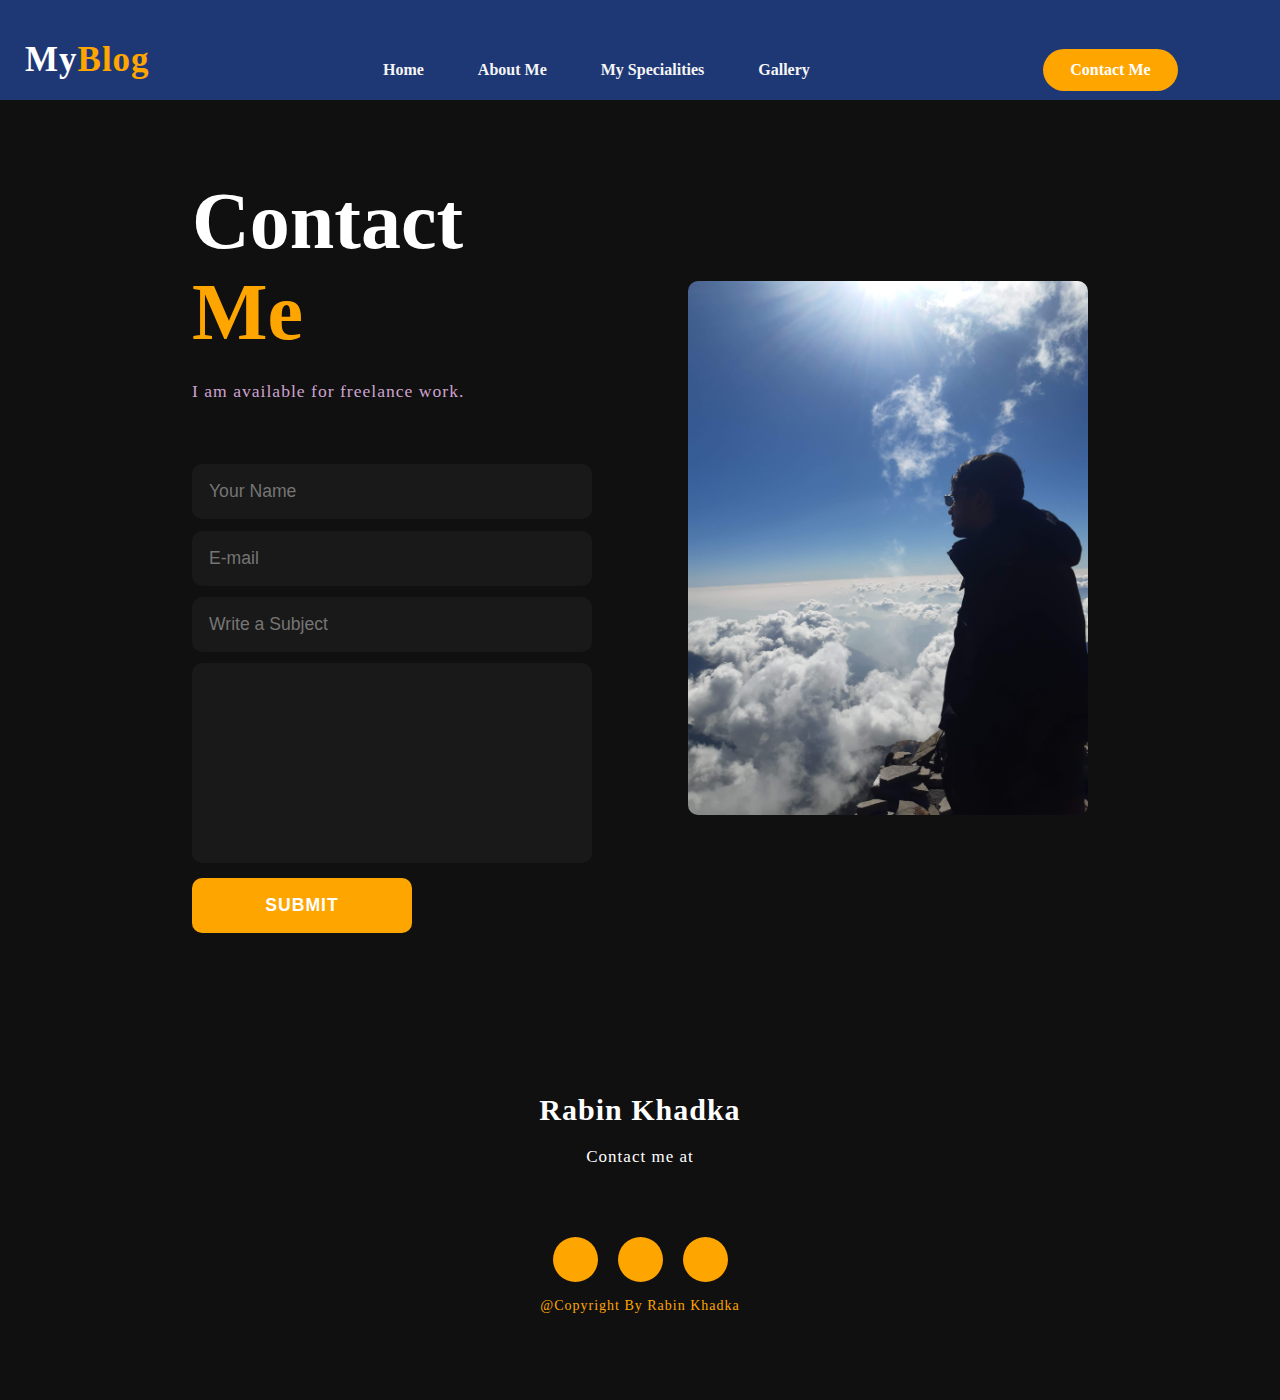
<file: contact.html>
<!DOCTYPE html>
<html lang="en">
<head>
    <meta charset="UTF-8">
    <meta http-equiv="X-UA-Compatible" content="IE=edge">
    <meta name="viewport" content="width=device-width, initial-scale=1.0">
    <title>Document</title>
    <link rel="stylesheet" type="text/css" href="style.css">
</head>
<body>
    <nav>
        <h2 class="logo">My<span>Blog</span></h2>
        <ul>
            <li><a href="index.html">Home</a></li>
            <li><a href="aboutme.html">About Me</a></li>
            <li><a href="myspecialities.html">My Specialities</a></li>
            <li><a href="gallery.html">Gallery</a></li>
        </ul>
        <a href="contact.html" class="btn">Contact Me</a>
    </nav>

    <section class="contact">
        <div class="contact-form">
            <h1>Contact  <span>Me</span></h1>
            <p> I am available for freelance work.</p>
            <form action="">
                <input type="" placeholder="Your Name" required>
                <input type="email" name="email" id="" placeholder="E-mail" required>
                <input type="" placeholder="Write a Subject" required>
                <textarea name="id" placeholder= "Your Message" required>

                </textarea>
                <input type="submit" name="" value="Submit" class="btn">
            </form>
        </div>

        <div class="contact-img">
           <img src="contact.jpg"> 
        </div>
    </section>
    <div>
    <footer>
        <p>Rabin Khadka</p>
        <p>Contact me at</p>
        <div class="social">
            <a href="#"><i class="fa-brands fa-facebook"></i></a>
            <a href="#"><i class="fa-brands fa-instagram"></i></a>
            <a href="#"><i class="fa-brands fa-linkedin"></i></a>
        </div>
        <p class="end">@Copyright By Rabin Khadka</p>
    </footer>
    </div>
</body>
</file>
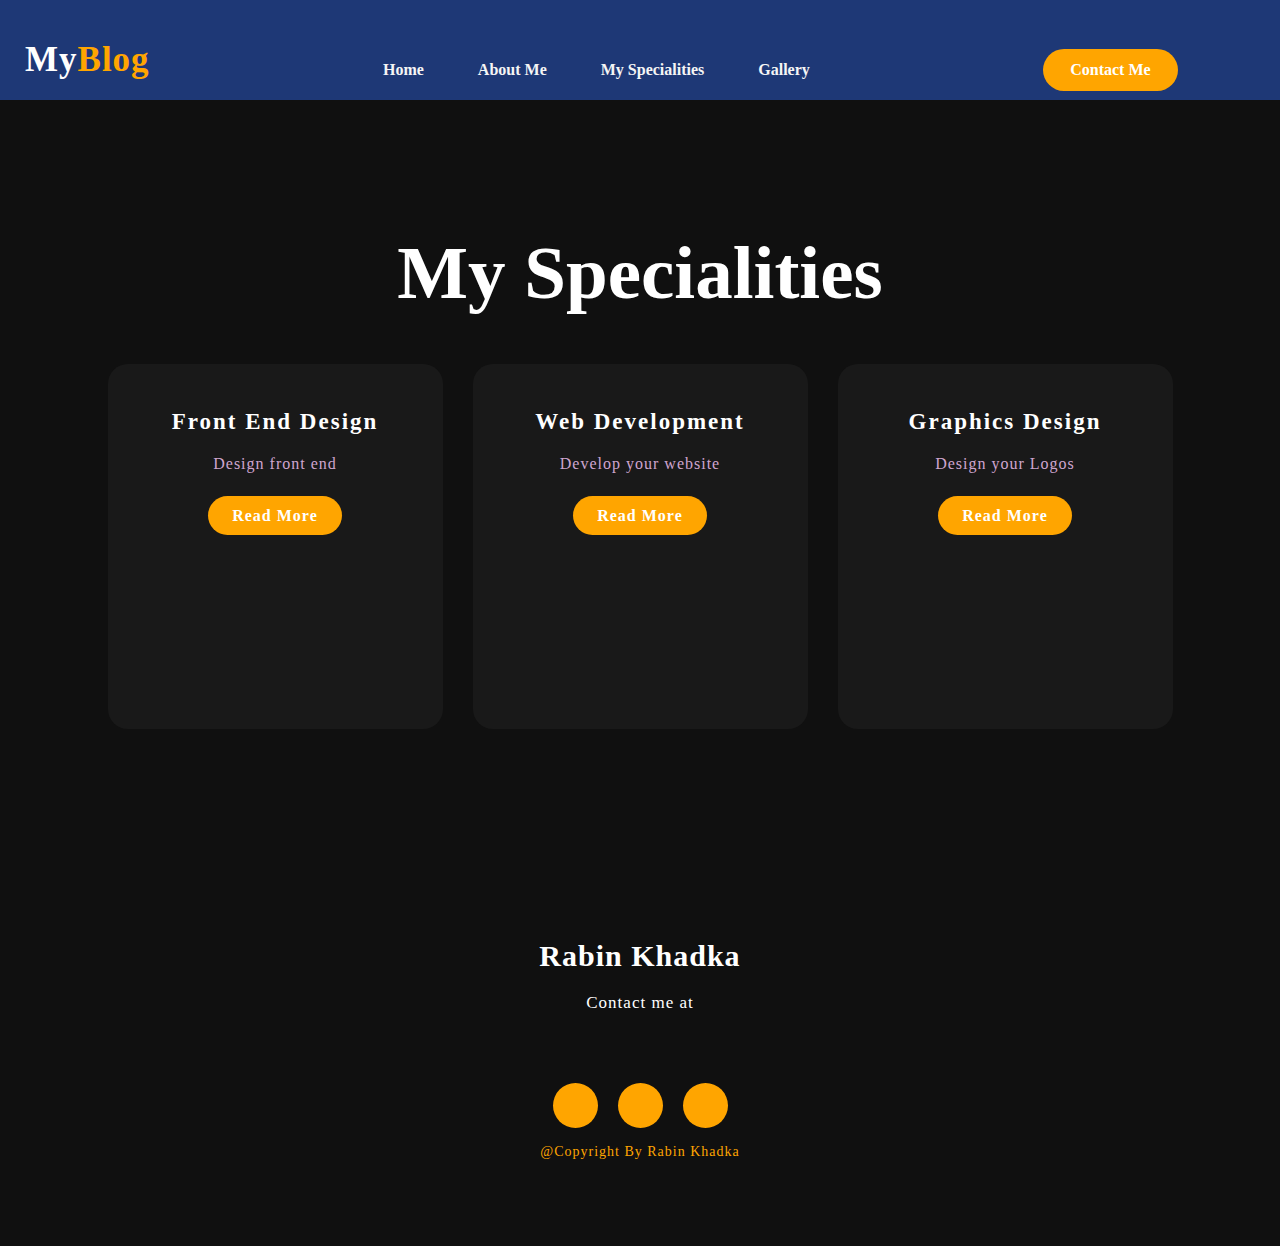
<file: myspecialities.html>
<!DOCTYPE html>
<html lang="en">
<head>
    <meta charset="UTF-8">
    <meta http-equiv="X-UA-Compatible" content="IE=edge">
    <meta name="viewport" content="width=device-width, initial-scale=1.0">
    <title>Document</title>
    <link rel="stylesheet" type="text/css" href="style.css">
</head>
<body>
    <nav>
        <h2 class="logo">My<span>Blog</span></h2>
        <ul>
            <li><a href="index.html">Home</a></li>
            <li><a href="aboutme.html">About Me</a></li>
            <li><a href="myspecialities.html">My Specialities</a></li>
            <li><a href="gallery.html">Gallery</a></li>
        </ul>
        <a href="contact.html" class="btn">Contact Me</a>
    </nav>

    <div class="service">
        <div class="title">
            <h2>My Specialities</h2>
        </div>

        <div class="box">
            <div class="card">
                <i class="fa-solid fa-bars"></i> 
                <h5>Front End Design</h5>
                <div class="pra">
                    <p>Design front end</p>

                    <p style="text-align: center;">
                        <a class="button" href="#">Read More</a>
                    </p>
                </div>  
            </div>
            <div class="card">
                <i class="fa-solid fa-user"></i> 
                <h5>Web Development</h5>
                <div class="pra">
                    <p>Develop your website</p>
                    <p style="text-align: center;">
                        <a class="button" href="#">Read More</a>
                    </p>
                </div>  
        </div>
        <div class="card">
            <i class="fa-solid fa-bell"></i> 
            <h5>Graphics Design</h5>
            <div class="pra">
                <p>Design your Logos</p>
                <p style="text-align: center;">
                    <a class="button" href="#">Read More</a>
                </p>
            </div>  
        </div>
    </div>
</div>

<footer>
    <p>Rabin Khadka</p>
    <p>Contact me at</p>
    <div class="social">
        <a href="#"><i class="fa-brands fa-facebook"></i></a>
        <a href="#"><i class="fa-brands fa-instagram"></i></a>
        <a href="#"><i class="fa-brands fa-linkedin"></i></a>
    </div>
    <p class="end">@Copyright By Rabin Khadka</p>
</footer>
    
</body>
</html>
</file>
<file: style.css>
*{
    padding: 0;
    margin: 0;
    font-family: 'Josefin Sans' sans-serif;
    box-sizing: border-box;
}
.hero{
    height: 100vh;
    width: 100%;
    background-image: url(../Portfolio/photo.jpg);
    background-size: cover;
    background-position: center;   
}
nav{
   display: flex; 
   align-items: center;
   justify-content: space-between;
   padding-top: 40px;
   padding-left: 25px;
   padding-right: 8%;
   background-color: rgba(5, 34, 103, 0.9);
}
.logo{
    color:white;
    font-size: 35px;
    letter-spacing: 1px;
    cursor: pointer;
}
span{
    color: orange;
}
nav ul li{
    list-style-type: none;
    display: inline-block;
    padding: 10px 25px;
}
nav ul li a{
    color: whitesmoke;
    text-decoration: none;
    font-weight: bold;
    text-transform: capitalize;
    font-weight:bolder;
}
nav ul li a:hover{
    color: orange;
    transition: .4s;
}
.btn{
    background-color: orange;
    color: white;
    text-decoration: none;
    border: 2px solid transparent;
    font-weight: bold;
    padding: 10px 25px;
    border-radius: 30px;
    transition: transform .4s;
}
.btn:hover{
    transform: scale(1.2);
}
.content{
    position: absolute;
    top: 50%;
    left: 8%;
    transform: translateY(-50%);
}
h1{
    color:white;
    margin: 20px 0px 20px;
    font-size: 75px;
}
h3{
    color: white;
    font-size: 25px;
    margin-bottom: 50px;
}
h4{
    color: #fcfcfc;
    letter-spacing: 2px;
    font-size: 20px;
}
.newslatter form{
    width: 380px;
    max-width: 100%;
    position: relative;
}
.newslatter form input:first-child{
    display: inline-block;
    width: 100%;
    padding: 14px 130px 14px 15px;
    border: 2px solid orange;
    outline: none;
    border-radius: 30px;
}
.newslatter form input:last-child{
    position:absolute;
    display: inline-block;
    outline: none;
    border: none;
    padding: 10px 30px;
    border-radius: 30px;
    background-color: orange;
    box-shadow: 0px 0px 5px #000, 0px 0px 15px #858585;
    top: 6px;
    right: 6px;
}
.about{
    width: 100;
    padding: 100px 0px;
    background-color: #191919;
}
.about img{
    height: auto;
    width: 430px;
}
.about-text{
    width: 550px;
}
.main{
    width: 1130px;
    max-width: 95%;
    margin: 0 auto;
    display: flex;
    align-items: center;
    justify-content: space-around;
}
h2{
    color: white;
    font-size: 75px;
    text-transform: capitalize;
    margin-bottom: 20px;
}
h5{
    color: white;
    letter-spacing: 2px;
    font-size: 22px;
    margin-bottom: 25px;
    text-transform: capitalize;
}
p{
    color: #fcfc;
    letter-spacing: 1px;
    line-height: 28px;
    font-size: 18px;
    margin-bottom: 45px;
}
button{
    background-color: orange;
    color: white;
    text-decoration: none;
    border: 2px solid transparent;
    font-weight: bold;
    padding: 13px 30px;
    border-radius: 30px;
    transition: .4s;
}
button:hover{
    background-color: transparent;
    border: 2px solid orange;
    cursor: pointer;
}
.service{
    background: #101010;
    width: 100%;
    padding: 100px 0px;

}
.title h2{
  color: white;
  font-size: 75px;
  width: 1130px;
  margin: 30px auto;
  text-align: center;  
}
.box{
    display: flex;
    justify-content: center;
    align-items: center;
    min-height: 400px;

}
.card{
    height: 365px;
    width: 335px;
    padding: 20px 35px;
    background: #191919;
    border-radius: 20px;
    margin: 15px;
    position: relative;
    overflow: hidden;
    text-align: center;
}
.card i{
    font-size: 50px;
    display: block;
    text-align: center;
    margin: 25px 0px;
    color: orange;
}
h5{
 color: white;
 font-size: 23px;
 margin-bottom: 15px;   
}
.pra p{
    color: #fcfc;
    font-size: 16px;
    line-height: 27px;
    margin-bottom: 25px; 
}
.card .button{
background-color: orange;
color: white;
text-decoration: none;
border: 2px solid transparent;
font-weight: bold;
padding: 9px 22px;
border-radius: 30px;
transition: .4s;
}
.card .button:hover{
background-color: transparent;
border: 2px solid orange;
cursor: pointer;
}
.contact-me{
    width: 100%;
    height: 290px;
    background: #191919;
    display: flex;
    align-items: center;
    flex-direction: column;
    justify-content: center;
}
.contact-me p{
    color: white;
    font-size: 30px;
    font-weight: bold;
    margin-bottom: 25px;
}
.button-two{
background-color: orange;
color: white;
text-decoration: none;
border: 2px solid transparent;
font-weight: bold;
padding: 13px 30px;
border-radius: 30px;
transition: .4s;
}
.button-two:hover{
    background-color: transparent;
    border: 2px solid orange;
    cursor: pointer;
}
footer{
    position: relative;
    width: 100%;
    height: 400px;
    background: #101010;
    display: flex;
    flex-direction: column;
    align-items: center;
    justify-content: center;
}
footer p:nth-child(1){
    font-size: 30px;
    color: white;
    margin-bottom: 20px;
    font-weight: bold;
}
footer p:nth-child(2){
    color: white;
    font-size: 17px;
    width: 500px;
    text-align: center;
    line-height: 26px;
}
.social{
    display: flex;
}
.social a{
    width:45px;
    height: 45px;
    display: flex;
    align-items: center;
    justify-content: center;
    background: orange;
    border-radius: 50%;
    margin: 22px 10px;
    color: white;
    text-decoration: none;
    font-size: 20px;;
}
.social a:hover{
    transform: scale(1.3);
    transform: .3s;
}
.end{
    position: absolute;
    color: orange;
    bottom: 35px;
    font-size: 14px;
}
.aboutme{
    width: 100;
    padding: 100px 0px;
    background-color: #191919;
}
.aboutme img{
    height: auto;
    width: 430px;
}
.aboutme-text{
    width: 550px;
}
div.gallery {
    margin: 5px;
    border: 1px solid #ccc;
    float: left;
    width: 180px;
  }
  
  div.gallery:hover {
    border: 1px solid #777;
  }
  
  div.gallery img {
    width: 100%;
    height: auto;
  }
  
  div.desc {
    padding: 15px;
    text-align: center;
  }
  section{
    padding: 40px 15%;
  }
  .contact{
    background: #101010;
    height: 100%;
    width: 100%;
    min-height: 100vh;
    display: grid;
    grid-template-columns: repeat(2, 2fr);
    align-items: center;
    grid-gap: 6rem;
  }
  .contact-img img{
    max-width: 100%;
    width: 720px;
    height: auto;
    border-radius: 10px;
  }
  .contact-form h1{
    font-size: 80px;
    color: #fff;
    margin-bottom: 20px;

  }
.contact-form p{
    color: #fcfc;
    letter-spacing: 1px;
    line-height: 26px;
    font-size: 1.1rem;
    margin-bottom: 3.8rem;
}
.contact-form form{
    position: relative;
}
.contact-form form input, form textarea{
    width: 100%;
    padding: 17px;
    border: none;
    outline: none;
    background: #191919;
    color: #fff;
    font-size: 1.1rem;
    margin-bottom: 0.7rem;
    border-radius: 10px;
}
.contact-form textarea{
    resize: none;
    height: 200px;
}
.contact-form form .btn{
    display: inline-block;
    background: orange;
    font-size: 1.1rem;
    letter-spacing: 1px;
    text-transform: uppercase;
    font-weight: 600;
    border-radius: 10px;
    width: 220px;
    transition: ease .20s;
    cursor: pointer;

}
.contact-form form .btn:hover{
    border: 2px solid orange;
    background: transparent;
    transform: scale(1.1);
}
.container{
    display: flex;
    max-width: 100%;
    width: 100%;
    flex-wrap: wrap;
    justify-content: center;
    background: #000;
}
.container img{
    height: 200px;
    width: 500px;
    object-fit: cover;
    object-position: bottom;
    padding: 5px;
}
img:hover{
    cursor: pointer;
    opacity: 0.5;
    transition: 0.5s;
}
</file>
